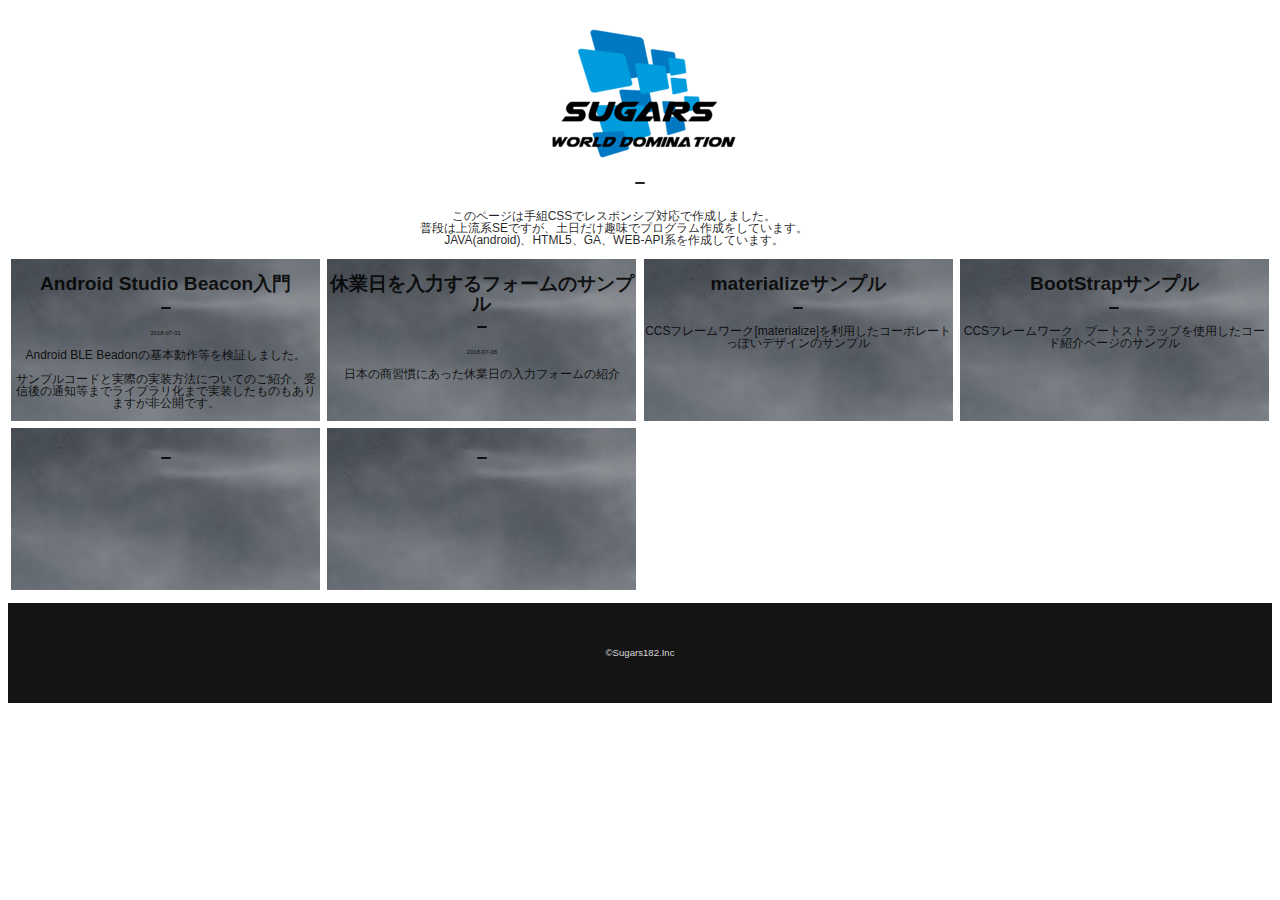
<file: index.html>
<!doctype html>
<html lang="ja">
<head>
<meta charset="UTF-8">
<meta name="viewport" content="width=device-width,initial-scale=1">
<title>holiday programmer note</title>
<meta name="description" content="Androidアプリ、JAVA、等々思いついた物を作っていますのでその記録です。">
<meta name="keywords" content="androidstudio,java,html5,aws">
<link rel="stylesheet" href="./css/main.css?v=1">
<script src="./js/common.js?v=1"></script>
<script src="./js/jquery-3.3.1.js"></script>
</head>
<body>
<header>
  <div>
  <h1>
  <img src="./img/logo1-mini.png" alt="toplogo">
  </div>
  </h1>
  <div class="header-comment">
  このページは手組CSSでレスポンシブ対応で作成しました。<br />
  普段は上流系SEですが、土日だけ趣味でプログラム作成をしています。<br />
  JAVA(android)、HTML5、GA、WEB-API系を作成しています。<br />
  </div>
</header>
<div class="rwddiv">
  <div class="div-a" data-url="https://github.com/sugar182/BLESample2-">
    <h2>Android Studio Beacon入門</h2>
    <p><date>2018-07-01</date>
    <p>Android BLE Beadonの基本動作等を検証しました。
    <p>サンプルコードと実際の実装方法についてのご紹介。受信後の通知等までライブラリ化まで実装したものもありますが非公開です。
  </div>
  <div class="div-a" data-url="closed-days.html">
    <h2>休業日を入力するフォームのサンプル</h2>
    <p><date>2018-07-08</date>
    <p>日本の商習慣にあった休業日の入力フォームの紹介
  </div>
  <div class="div-a" data-url="./sample1/index.html">
    <h2>materializeサンプル</h2>
    <p>CCSフレームワーク[materialize]を利用したコーポレートっぽいデザインのサンプル
    <p>
  </div>
  <div class="div-a" data-url="./sample2/index.html">
    <h2>BootStrapサンプル</h2>
    <p>CCSフレームワーク　ブートストラップを使用したコード紹介ページのサンプル
    <p>
  </div>
  <div class="div-a">
    <h2></h2>
    <p>
    <p>
  </div>
  <div class="div-a">
    <h2></h2>
    <p>
    <p>
  </div class="div-a">
</div>
<footer class="footer-area">
  <p>&copy;Sugars182.Inc
</footer>
</body>
</html>
</file>
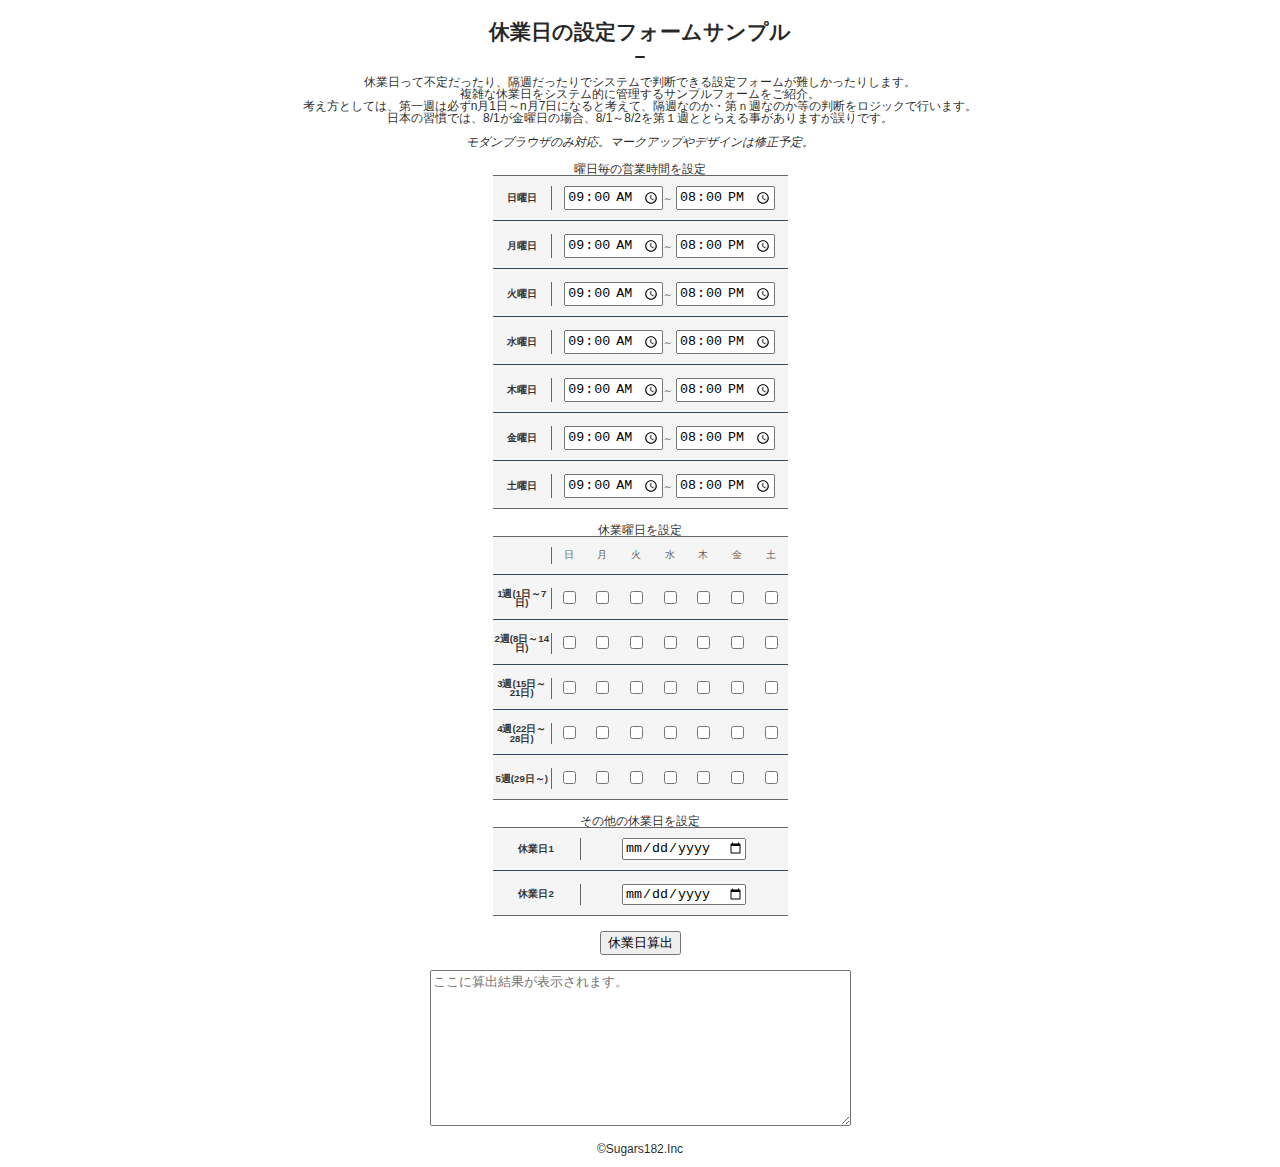
<file: closed-days.html>
<!doctype html>
<html lang="ja">
<head>
<meta charset="UTF-8">
<meta name="viewport" content="width=device-width,initial-scale=1">
<title>休業日の設定</title>
<meta name="description" content="休業日の設定フォームのサンプル">
<meta name="keywords" content="html5,js,休業日,お休みの日">
<link rel="stylesheet" href="./css/main.css?v=1">
<link rel="stylesheet" href="./css/table.css?v=1">
<!-- <script src="./js/jquery-3.3.1.js"></script> -->
<script src="./js/closeday.js?v=1"></script>
</head>
<body>
<header>
  <h1>休業日の設定フォームサンプル</h1>
  <p>休業日って不定だったり、隔週だったりでシステムで判断できる設定フォームが難しかったりします。<br />
  複雑な休業日をシステム的に管理するサンプルフォームをご紹介。<br />
  考え方としては、第一週は必ずn月1日～n月7日になると考えて、隔週なのか・第ｎ週なのか等の判断をロジックで行います。<br />
  日本の習慣では、8/1が金曜日の場合、8/1～8/2を第１週ととらえる事がありますが誤りです。<br />
  <p><i>モダンブラウザのみ対応。マークアップやデザインは修正予定。</i>
</header>

<article class="main-content">
  <form>

    <div style="margin:15px;">
      <table class="brwsr2">
        <caption>曜日毎の営業時間を設定</caption>
        <tr>
          <th>日曜日</th>
          <td class="data fst"><input type="time" id="sun-start-time" value="09:00:00" step="900">～
          <input type="time" id="sun-end-time" value="20:00:00" step="900"></td>
        </tr>
        <tr>
          <td class="bar" colspan="2"></td>
        </tr>
        <tr>
          <th>月曜日</th>
          <td class="data fst"><input type="time" id="mon-start-time" value="09:00:00" step="900">～
          <input type="time" id="mon-end-time" value="20:00:00" step="900"></td>
        </tr>
         <tr>
          <td class="bar" colspan="2"></td>
        </tr>
        <tr>
          <th>火曜日</th>
          <td class="data fst"><input type="time" id="tue-start-time" value="09:00:00" step="900">～
          <input type="time" id="tue-end-time" value="20:00:00" step="900"></td>
        </tr>
         <tr>
          <td class="bar" colspan="2"></td>
        </tr>
        <tr>
          <th>水曜日</th>
          <td class="data fst"><input type="time" id="wed-start-time" value="09:00:00" step="900">～
          <input type="time" id="wed-end-time" value="20:00:00" step="900"></td>
        </tr>
         <tr>
          <td class="bar" colspan="2"></td>
        </tr>
        <tr>
          <th>木曜日</th>
          <td class="data fst"><input type="time" id="thu-start-time" value="09:00:00" step="900">～
          <input type="time" id="thu-end-time" value="20:00:00" step="900"></td>
        </tr>
         <tr>
          <td class="bar" colspan="2"></td>
        </tr>
        <tr>
          <th>金曜日</th>
          <td class="data fst"><input type="time" id="fri-start-time" value="09:00:00" step="900">～
          <input type="time" id="fri-end-time" value="20:00:00" step="900"></td>
        </tr>
        <tr>
          <td class="bar" colspan="2"></td>
        </tr>
        <tr>
          <th>土曜日</th>
          <td class="data fst"><input type="time" id="sat-start-time" value="09:00:00" step="900">～
          <input type="time" id="sat-end-time" value="20:00:00" step="900"></td>
        </tr>
      </table>
   </div>

   <div style="margin:15px;">
      <table class="brwsr2">
        <caption>休業曜日を設定</caption>
        <tr>
          <th></th>
          <td class="data fst">日</td>
          <td class="data">月</td>
          <td class="data">火</td>
          <td class="data">水</td>
          <td class="data">木</td>
          <td class="data">金</td>
          <td class="data">土</td>
        </tr>
        <tr>
          <td class="bar" colspan="8"></td>
        </tr>
        <tr>
          <th>1週(1日～7日)</th>
          <td class="data fst"><input type="checkbox" id="sun-week-1" value="test"></td>
          <td class="data"><input type="checkbox" id="mon-week-1"></td>
          <td class="data"><input type="checkbox" id="tue-week-1"></td>
          <td class="data"><input type="checkbox" id="wed-week-1"></td>
          <td class="data"><input type="checkbox" id="thu-week-1"></td>
          <td class="data"><input type="checkbox" id="fri-week-1"></td>
          <td class="data"><input type="checkbox" id="sat-week-1"></td>
        </tr>
        <tr>
          <td class="bar" colspan="8"></td>
        </tr>
        <tr>
          <th>2週(8日～14日)</th>
          <td class="data fst"><input type="checkbox" id="sun-week-2"></td>
          <td class="data"><input type="checkbox" id="mon-week-2"></td>
          <td class="data"><input type="checkbox" id="tue-week-2"></td>
          <td class="data"><input type="checkbox" id="wed-week-2"></td>
          <td class="data"><input type="checkbox" id="thu-week-2"></td>
          <td class="data"><input type="checkbox" id="fri-week-2"></td>
          <td class="data"><input type="checkbox" id="sat-week-2"></td>
        </tr>
        <tr>
          <td class="bar" colspan="8"></td>
        </tr>
        <tr>
          <th>3週(15日～21日)</th>
          <td class="data fst"><input type="checkbox" id="sun-week-3"></td>
          <td class="data"><input type="checkbox" id="mon-week-3"></td>
          <td class="data"><input type="checkbox" id="tue-week-3"></td>
          <td class="data"><input type="checkbox" id="wed-week-3"></td>
          <td class="data"><input type="checkbox" id="thu-week-3"></td>
          <td class="data"><input type="checkbox" id="fri-week-3"></td>
          <td class="data"><input type="checkbox" id="sat-week-3"></td>
        </tr>
        <tr>
          <td class="bar" colspan="8"></td>
        </tr>
        <tr>
          <th>4週(22日～28日)</th>
          <td class="data fst"><input type="checkbox" id="sun-week-4"></td>
          <td class="data"><input type="checkbox" id="mon-week-4"></td>
          <td class="data"><input type="checkbox" id="tue-week-4"></td>
          <td class="data"><input type="checkbox" id="wed-week-4"></td>
          <td class="data"><input type="checkbox" id="thu-week-4"></td>
          <td class="data"><input type="checkbox" id="fri-week-4"></td>
          <td class="data"><input type="checkbox" id="sat-week-4"></td>
        </tr>
        <tr>
          <td class="bar" colspan="8"></td>
        </tr>
        <tr>
          <th>5週(29日～)</th>
          <td class="data fst"><input type="checkbox" id="sun-week-5"></td>
          <td class="data"><input type="checkbox" id="mon-week-5"></td>
          <td class="data"><input type="checkbox" id="tue-week-5"></td>
          <td class="data"><input type="checkbox" id="wed-week-5"></td>
          <td class="data"><input type="checkbox" id="thu-week-5"></td>
          <td class="data"><input type="checkbox" id="fri-week-5"></td>
          <td class="data"><input type="checkbox" id="sat-week-5"></td>
        </tr>
      </table>
    </div>
    
    <div style="margin:15px;">
      <table class="brwsr2">
        <caption>その他の休業日を設定</caption>
        <tr>
          <th>休業日1</th>
          <td class="data fst"><input type="date" id="other1"></td>
        </tr>
        <tr>
          <td class="bar" colspan="2"></td>
        </tr>
        <tr>
          <th>休業日2</th>
          <td class="data fst"><input type="date" id="other2"></td>
        </tr>
      </table>
    </div>

    <button type=button id="checkButton" onclick="closedCheck()")>休業日算出</button>

    <div style="margin:15px;">
      <textarea id="result" cols="50" rows="10" placeholder="ここに算出結果が表示されます。" readonly></textarea>
    </div>
  </form>
</article>






<footer>
  <p>&copy;Sugars182.Inc
</footer>
</body>
</html>
</file>
<file: css/table.css>
@charset "utf-8";

table.brwsr2 {
	margin: 0 auto;
	width: 295px;
	border: none;
	border-top: solid 1px #666;
	border-bottom: solid 1px #666;
	border-collapse: separate;
	border-spacing: 0 10px;
	background: #f5f5f5;
}

table.brwsr2 th {
	vertical-align: middle;
	height: 15px;
	width: 50px;
	border-right: solid 1px #666;
	margin: 0;
	text-align: center;
	color: #333;
	font-size: 0.8em;
}

table.brwsr2 td.data {
	padding: 0;
	margin: 0;
	height: 15px;
	width: 30px;
	border: none;
	color: #666;
	font-size: 0.8em;
	line-height: 16px;
	text-align: center;
	vertical-align: middle;
	white-space: nowrap;
	overflow: hidden;
}

table.brwsr2 td:fst-child {
	padding: 0 0 0 10px;
	vertical-align: middle;
}

table.brwsr2 td.bar {
	height: 1px;
	width: 100%;
	border-top: solid 1px #34495e;
}
</file>
<file: css/main.css>
@charset "utf-8";
@import url("reset.css");

/**
* 共通
*/
* {

    /* font-size: 16px; */
}

body {
  font-family: 'Hiragino Kaku Gothic Pro', 'ヒラギノ角ゴ Pro W3', Meiryo, メイリオ, Osaka, 'MS PGothic', arial, helvetica, sans-serif;
  text-align: center;
  color: #000000db;
  font-size: 12px;
}

h1{
  font-size: 1.3rem;
}

h2{
  font-size: 1.2rem;
}

h3{
  font-size: 1.1rem;
}


h1, h2, h3{
  position: relative;
  display: inline-block;
  margin-bottom: 1em;
}
h1:before, h2:before, h3:before {
  content: '';
  position: absolute;
  bottom: -15px;
  display: inline-block;
  width: 10px;
  height: 1.5px;
  left: 50%;
  -moz-transform: translateX(-50%);
  -webkit-transform: translateX(-50%);
  -ms-transform: translateX(-50%);
  transform: translateX(-50%);
  background-color: #000000db;
  border-radius: 3px;
  animation-name: anime1;
  animation-duration: 3s;
  animation-iteration-count: 1;
  animation-timing-function:ease;
  animation-delay: 1s;
  animation-fill-mode: forwards;
}

@keyframes anime1 {
    from {
        width: 10px;
    }
    to {
        width: 300px;
    }
}

.header-comment {
  padding: 20px 30px 10px;
  text-align: center;
  width: 90vw;
}


date {
  font-size: 0.5em;
}

.rwddiv {
  display: grid;
  grid-template-columns: repeat(auto-fit, minmax(310px, 1fr));
  grid-auto-rows: 1fr;
  grid-gap: 0.1em;
  border: 0px solid #95b3c0;
  padding: 0.0em;
  
}

.rwddiv > div {
  background: #95b3c0;
  background-image: url("../img/sky002_cloud.jpg");
  overflow: auto;
  min-width: 0;
  padding: 0em;
  cursor: pointer;
  /* border-radius: 10px 10px; */
  margin: 3px;
}

.footer-area {
    font-size: 80%;
    width: 100%;
    height: 100px;
    text-align: center;
    text-vertical-align: middle;
    line-height: 100px;
    padding: 0 0 0 0;
    color: #dad9d9;
    background-color: #141415;
} 


table {
    margin-left: auto;
    margin-right: auto;
}

th, td {
　font-size: 0.8em;
　font-weight: normal;
　overflow-x : auto;
}
</file>
